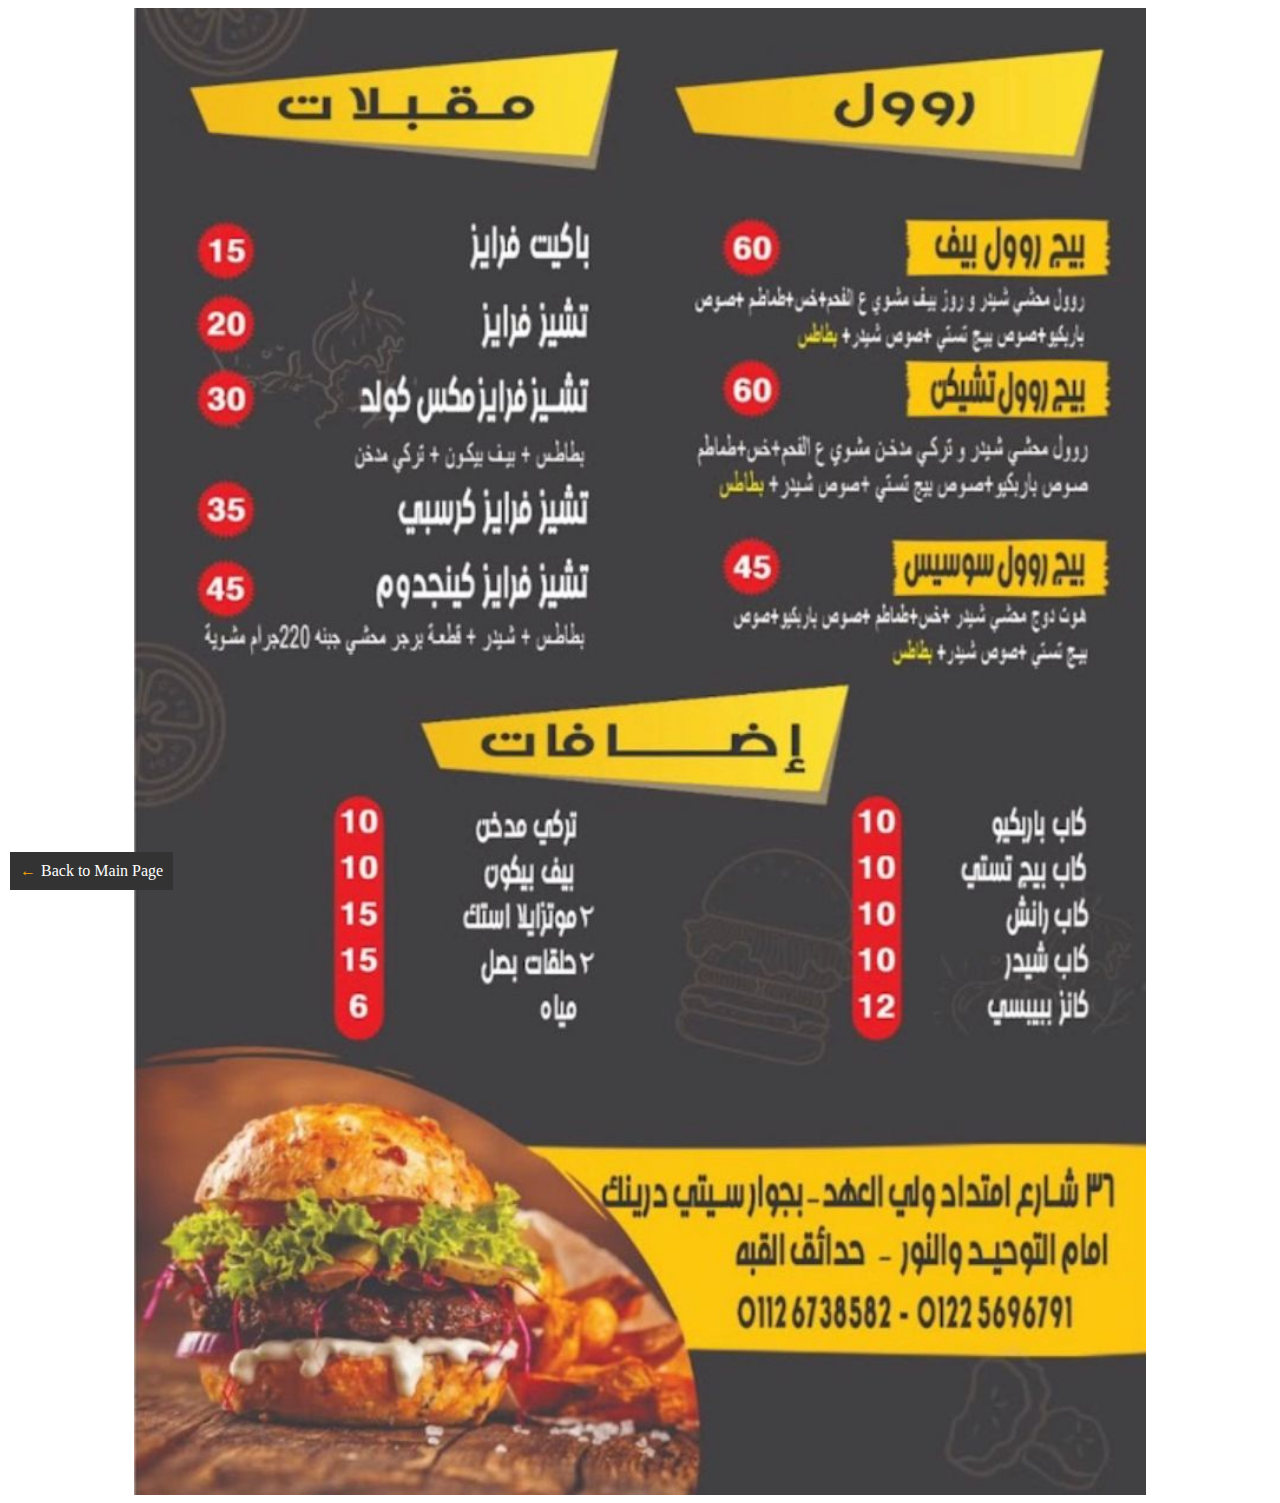
<file: appetizer.html>
<!DOCTYPE html>
<html lang="en">
<head>
    <meta charset="UTF-8">
    <meta name="viewport" content="width=device-width, initial-scale=1.0">
    <link rel="stylesheet" href="./css/menu.css">
    <title>Document</title>
</head>
<body>
    <div class="img1">
        <img src="./images/WhatsApp Image 2023-07-15 at 4.39.00 PM.jpeg" alt="" height="60%" width="50%" >
        <a href="index.html" class="back-button">Back to Main Page</a>
</body>
</html>
</file>
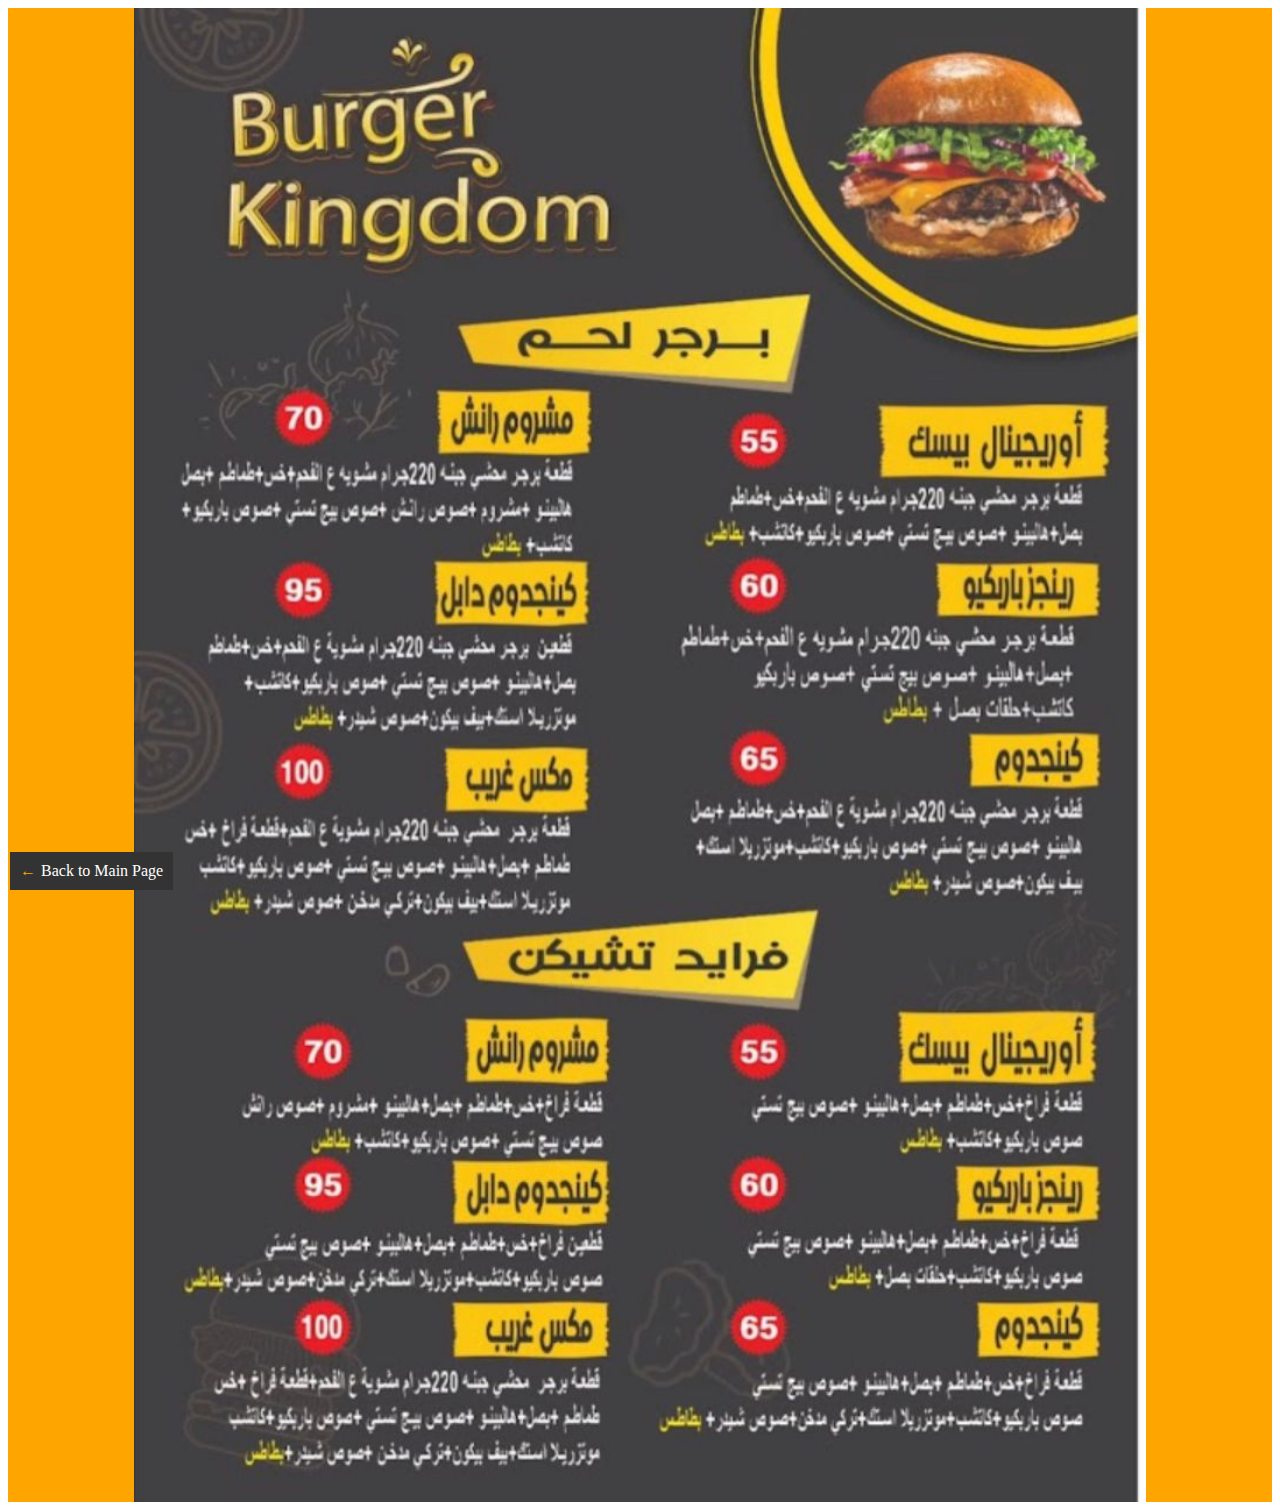
<file: menu.html>
<!DOCTYPE html>
<html lang="en">
<head>
    <meta charset="UTF-8">
    <meta name="viewport" content="width=device-width, initial-scale=1.0">
   <link rel="stylesheet" href="./css/menu.css">
    <title>Document</title>
<div class="bg">  
</head>
<body>
    <div class="bg">
    <img src="./images/92a0eb9b-a0ab-401b-841c-c2b7add05e7f.JPG" alt="" height="60%" width="50%" >
    <a href="index.html" class="back-button">Back to Main Page</a>
</div>
</body>


</div>
</html>
</file>
<file: css/menu.css>
.bg{
background-color: orange ;
background-repeat: no-repeat;
background-attachment: fixed;
background-size: cover;

}
img {
    display: block;
    margin: 0 auto;
    width: 80%;

    
  }
  .back-button {
    position: fixed;
    bottom: 10px;
    left: 10px;
    padding: 10px;
    background-color: #333;
    color: #fff;
    text-decoration: none;
}

.back-button:hover {
    background-color: #555;
}
.back-button {
    position: fixed;
    bottom: 10px;
    left: 10px;
    padding: 10px;
    background-color: #333;
    color: #fff;
    text-decoration: none;
    display: flex;
    align-items: center;
}

.back-button::before {
    content: '\2190';
    margin-right: 5px;
    color: orange;
}

.back-button:hover {
    background-color: #8c8888;
}
.images_main1 {
    position: relative;
    overflow: hidden;
}

.images_main1 img {
    transition: opacity 0.5s;
}

.images_main1:hover img {
    opacity: 0.8;
}

.img_in{
 margin-top: 0;
   margin:0% 30%;
    max-width: 30%;
    max-height: 30%;


}
p{

font-style: #fff;

}
</file>
